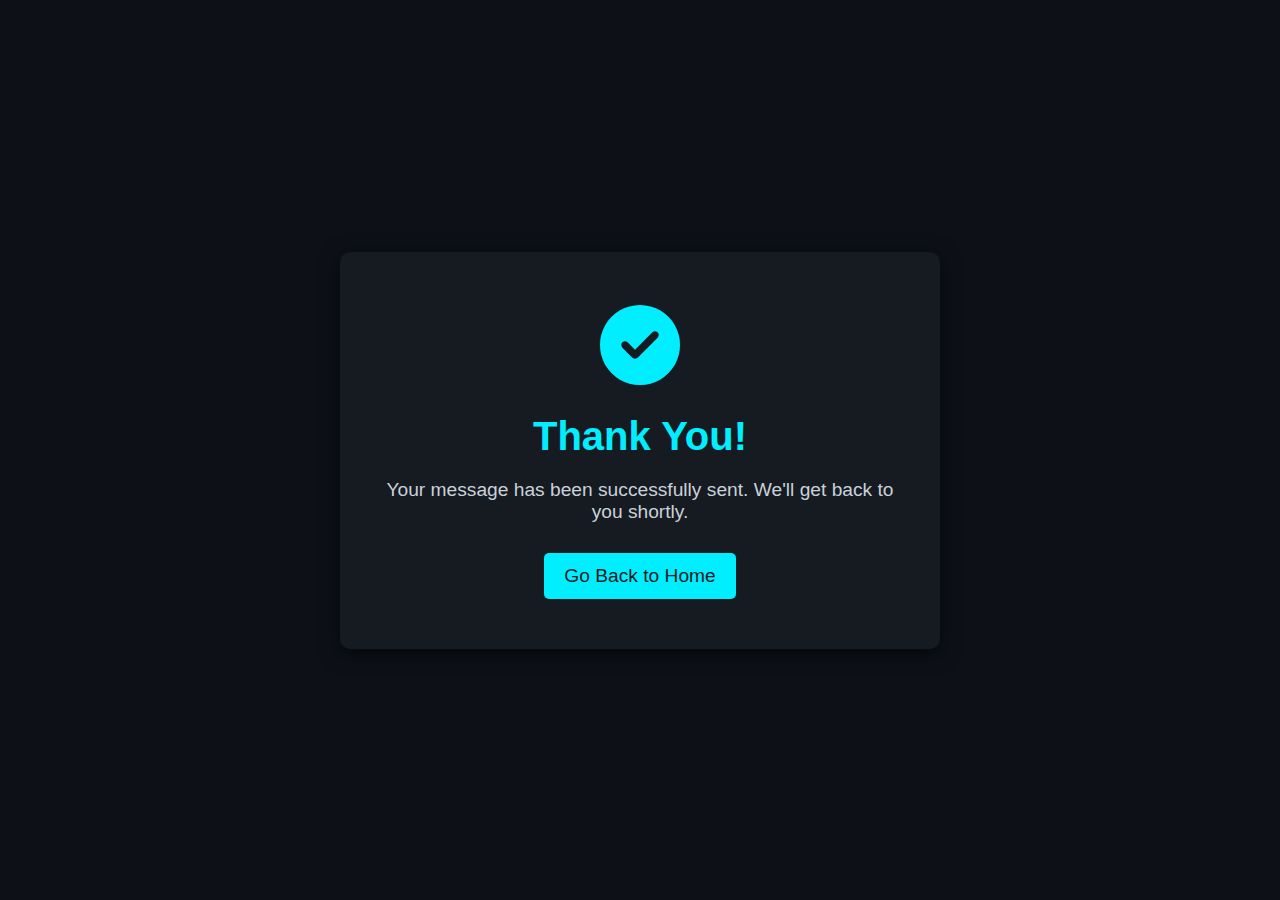
<file: thankyou.html>
<!DOCTYPE html>
<html lang="en">
<head>
  <meta charset="UTF-8" />
  <meta name="viewport" content="width=device-width, initial-scale=1.0" />
  <title>Thank You</title>
  <link
    rel="stylesheet"
    href="https://cdnjs.cloudflare.com/ajax/libs/font-awesome/6.2.0/css/all.min.css"
  />
  <style>
    /* Global Styles */
    * {
      margin: 0;
      padding: 0;
      box-sizing: border-box;
      font-family: "Poppins", sans-serif;
    }

    body {
      background: #0d1117;
      color: #c9d1d9;
      margin: 0;
      padding: 0;
      display: flex;
      justify-content: center;
      align-items: center;
      height: 100vh;
    }

    .thank-you-container {
      text-align: center;
      background: #161b22;
      padding: 50px 30px;
      border-radius: 10px;
      box-shadow: 0px 4px 20px rgba(0, 0, 0, 0.7);
      max-width: 600px;
      width: 100%;
      transition: transform 0.3s ease, box-shadow 0.3s ease;
    }

    .thank-you-container:hover {
      transform: translateY(-5px);
      box-shadow: 0px 6px 30px rgba(0, 0, 0, 0.8);
    }

    h1 {
      font-size: 2.5rem;
      color: #0ef;
      margin-bottom: 20px;
      animation: fadeIn 1s ease-in-out;
    }

    .thank-you-message {
      font-size: 1.2rem;
      color: #c9d1d9;
      margin-bottom: 30px;
      animation: fadeIn 1s ease-in-out 0.5s;
    }

    .thank-you-icon {
      font-size: 5rem;
      color: #0ef;
      margin-bottom: 20px;
      animation: bounce 1s ease-in-out infinite;
    }

    .back-button {
      padding: 12px 20px;
      background: #0ef;
      color: #161b22;
      font-size: 1.2rem;
      border: none;
      border-radius: 5px;
      cursor: pointer;
      transition: background 0.3s ease;
      animation: fadeIn 1s ease-in-out 1s;
    }

    .back-button:hover {
      background: #161b22;
      color: #0ef;
      border: 1px solid #0ef;
      box-shadow: 0 0 10px #0ef;
    }

    /* Animations */
    @keyframes fadeIn {
      0% {
        opacity: 0;
      }
      100% {
        opacity: 1;
      }
    }

    @keyframes bounce {
      0%, 100% {
        transform: translateY(0);
      }
      50% {
        transform: translateY(-15px);
      }
    }

    /* Responsive Styles */
    @media (max-width: 768px) {
      .thank-you-container {
        width: 80%;
        padding: 30px 20px;
      }
    }
  </style>
</head>
<body>

  <div class="thank-you-container">
    <div class="thank-you-icon">
      <i class="fa-solid fa-check-circle"></i>
    </div>
    <h1>Thank You!</h1>
    <p class="thank-you-message">
      Your message has been successfully sent. We'll get back to you shortly.
    </p>
    <a href="index.html">
      <button class="back-button">Go Back to Home</button>
    </a>
  </div>

</body>
</html>
</file>
